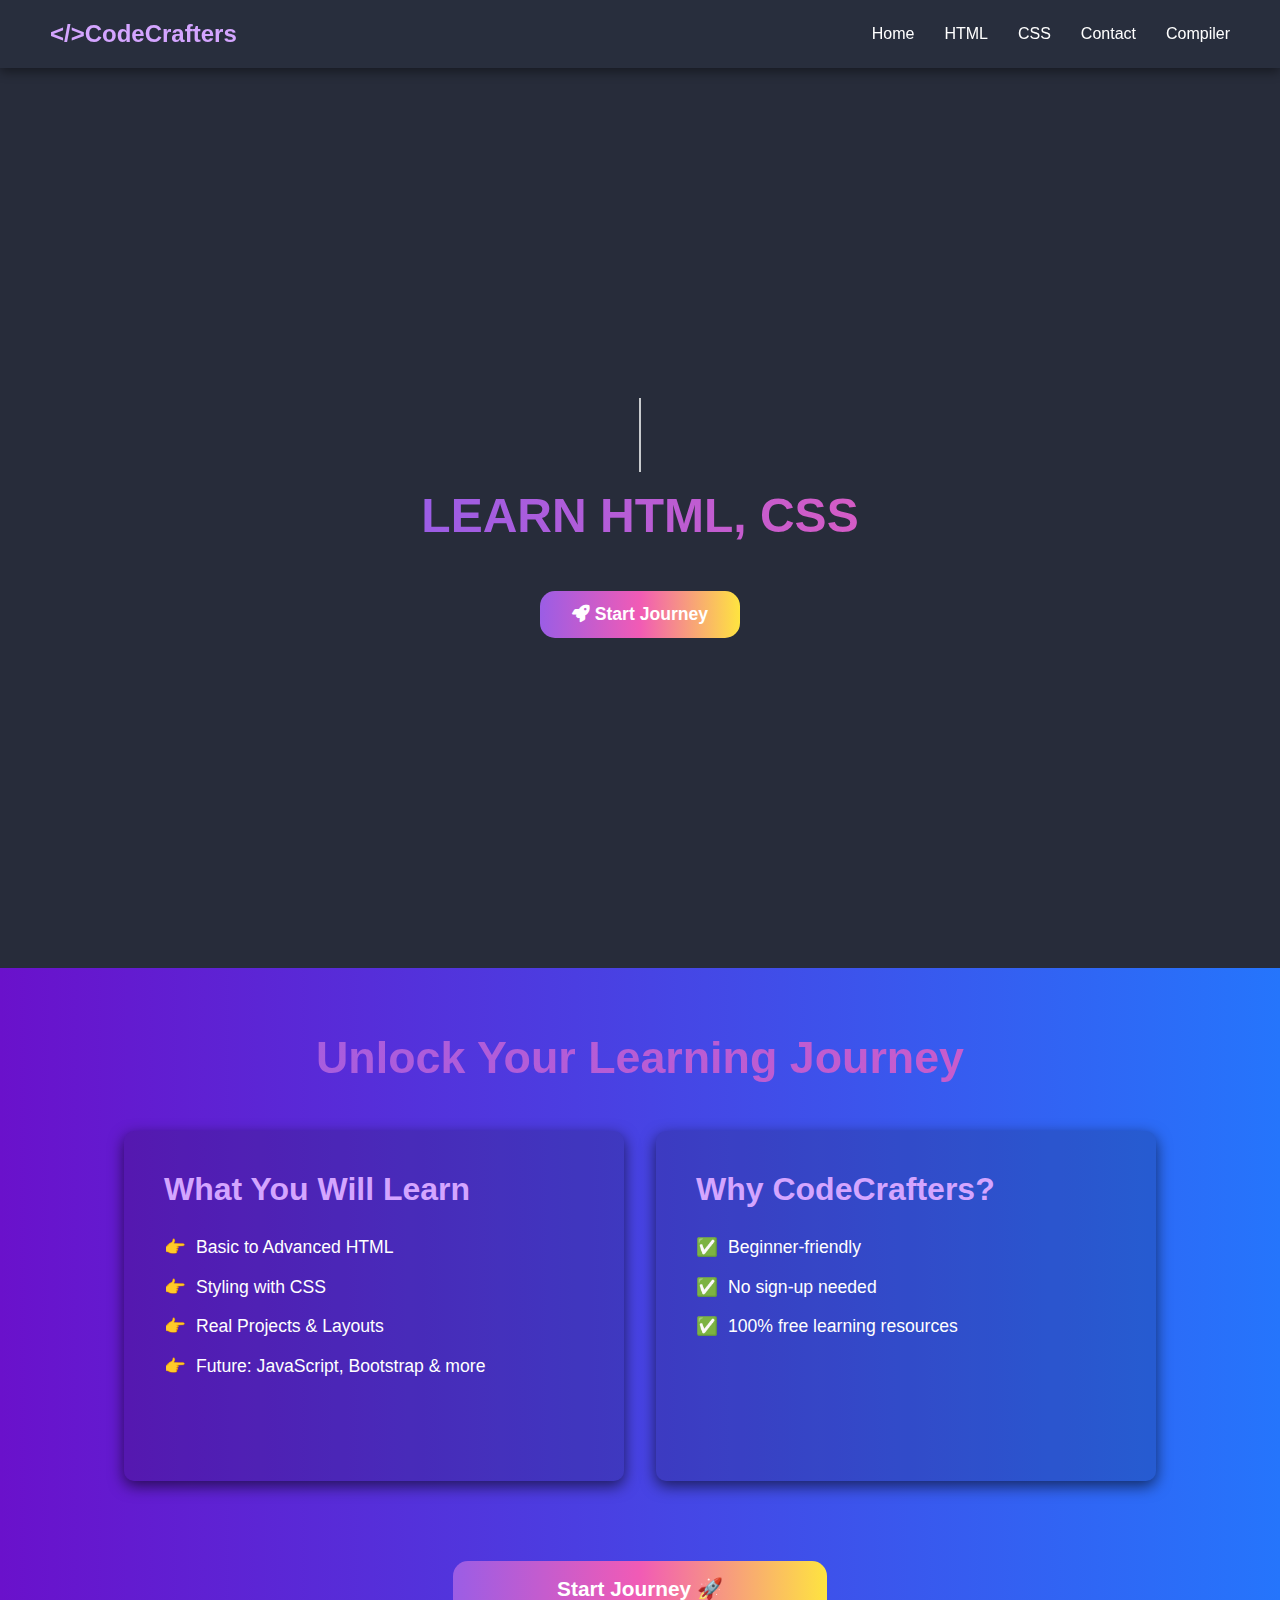
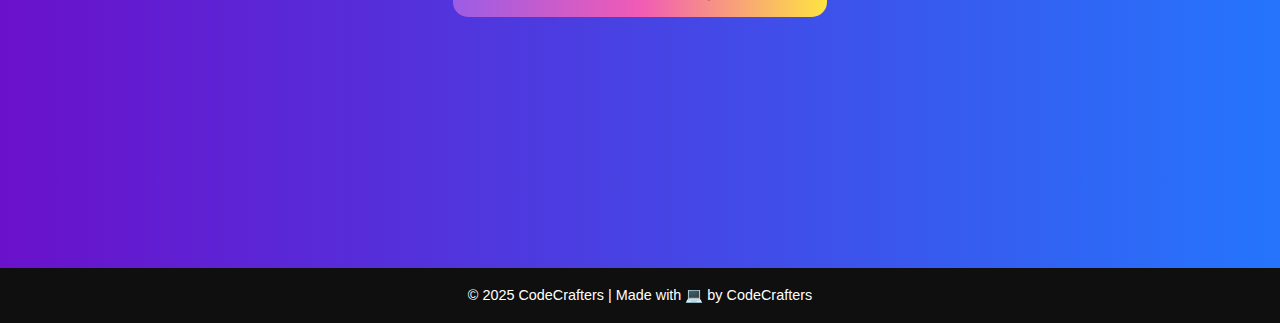
<file: index.html>
<!DOCTYPE html>
<html lang="en">
<head>
  <meta charset="UTF-8">
  <meta name="viewport" content="width=device-width, initial-scale=1.0">
  <title>CodeCrafters - Learn Front-End</title>
  <link rel="stylesheet" href="home-style.css">
  <link rel="stylesheet" href="https://cdnjs.cloudflare.com/ajax/libs/font-awesome/6.4.0/css/all.min.css">
</head>
<body>
  <!-- NAVIGATION BAR -->
  <header>
    <nav class="navbar">
      <div class="logo">
        <h1>&lt;/&gt;CodeCrafters</h1>
      </div>
      <div class="nav-links">
        <a href="/Project/index.html">Home</a>
        <a href="/Project/HTML/html-index.html">HTML</a>
        <a href="/Project/CSS/css-index.html">CSS</a>
        <a href="/Project/Contact/contact-index.html">Contact</a>
        <a href="/Project/Compiler/compiler-index.html" target="_blank">Compiler</a>
      </div>
    </nav>
  </header>
  

  <!-- HERO SECTION -->
  <section class="hero">
      <h1>WELCOME TO CODECRAFTERS</h1>
      <h2>LEARN HTML, CSS</h2>

      <div class="hero-buttons">
        <a href="#" class="start-btn">
          <i class="fas fa-rocket"></i> Start Journey
        </a>
      </div>
      
</section>

  <!-- MAIN CONTENT SECTION (TWO COLUMNS) -->
  <section class="main-content">
    <div class="headline">
      <h1>Unlock Your Learning Journey</h1>
    </div>
  
    <div class="columns">
      <div class="column">
        <h2>What You Will Learn</h2>
        <ul>
          <li> Basic to Advanced HTML</li>
          <li> Styling with CSS</li>
          <li> Real Projects & Layouts</li>
          <li> Future: JavaScript, Bootstrap & more</li>
        </ul>
      </div>
  
      <div class="column">
        <h2>Why CodeCrafters?</h2>
        <p> Beginner-friendly</p>
        <p> No sign-up needed</p>
        <p> 100% free learning resources</p>
      </div>
    </div>

    <div class="main-cta">
      <a href="#" class="start-btn2">Start Journey 🚀</a>
    </div>    
  </section>     

<!--FOOTER SECTION -->
<section class="footer-section">
    <footer>
      <p>© 2025 CodeCrafters | Made with 💻 by CodeCrafters</p>
    </footer>
  </section>
</body>
</html>
</file>
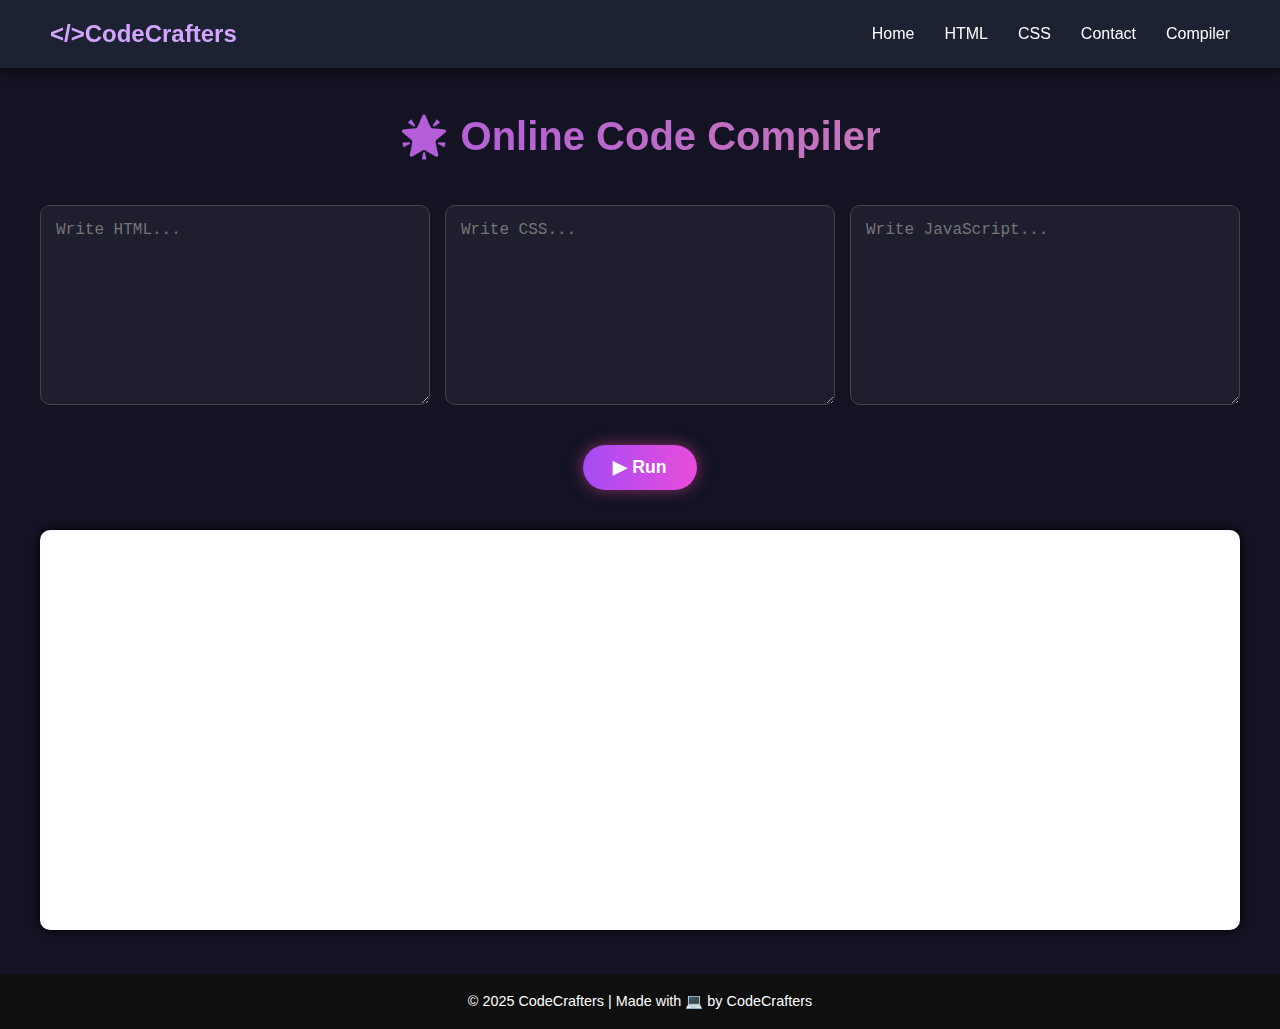
<file: Compiler/compiler-index.html>
<!DOCTYPE html>
<html lang="en">
<head>
  <meta charset="UTF-8" />
  <meta name="viewport" content="width=device-width, initial-scale=1.0"/>
  <title>CodeCrafters Compiler</title>
  <link rel="stylesheet" href="compiler-style.css" />
</head>
<body>
  <!-- NAVIGATION BAR -->
  <header>
    <nav class="navbar">
      <div class="logo">
        <h1>&lt;/&gt;CodeCrafters</h1>
      </div>
      <div class="nav-links">
        <a href="/Project/index.html">Home</a>
        <a href="/Project/HTML/html-index.html">HTML</a>
        <a href="/Project/CSS/css-index.html">CSS</a>
        <a href="/Project/Contact/contact-index.html">Contact</a>
        <a href="/Project/Compiler/compiler-index.html" target="_blank">Compiler</a>
      </div>
    </nav>
  </header>
  <section class="compiler-container">
    <h1 class="compiler-title">🌟 Online Code Compiler</h1>
    <div class="editor-box">
      <textarea id="html-code" placeholder="Write HTML..."></textarea>
      <textarea id="css-code" placeholder="Write CSS..."></textarea>
      <textarea id="js-code" placeholder="Write JavaScript..."></textarea>
    </div>
    <button onclick="runCode()" class="run-btn" id="runBtn">▶ Run</button>
    <iframe id="output"></iframe>
  </section>

  <script src="compiler-script.js"></script>

  <!--FOOTER SECTION -->
<section class="footer-section">
  <footer>
    <p>© 2025 CodeCrafters | Made with 💻 by CodeCrafters</p>
  </footer>
</section>
</body>
</html>
</file>
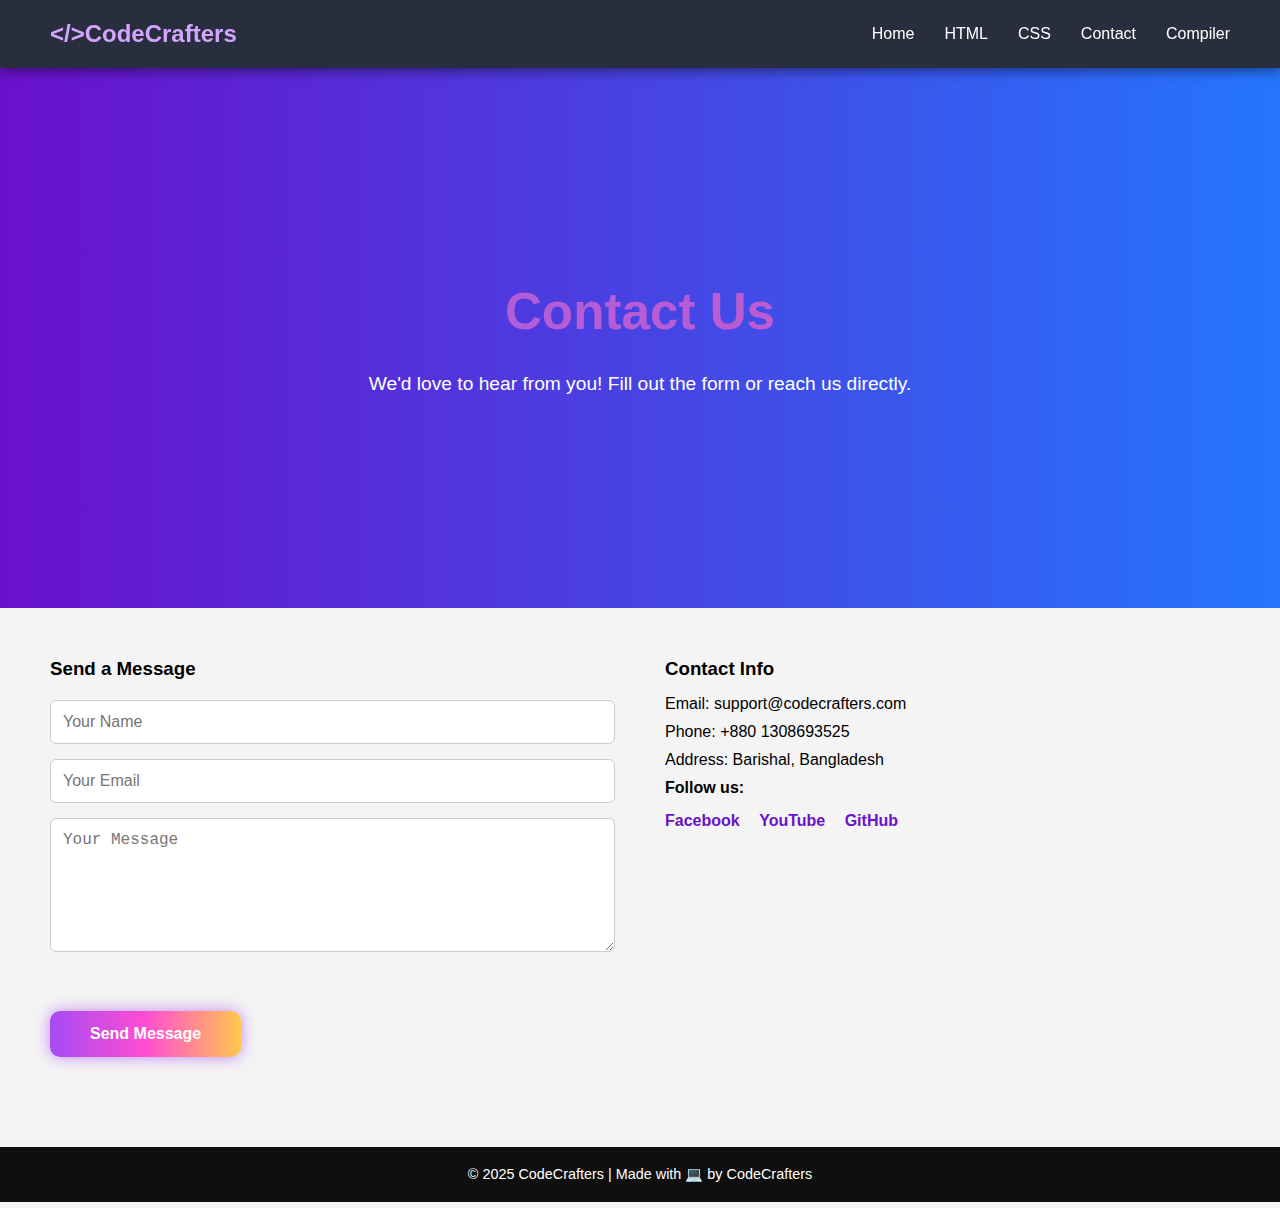
<file: Contact/contact-index.html>
<!DOCTYPE html>
<html lang="en">
<head>
  <meta charset="UTF-8">
  <meta name="viewport" content="width=device-width, initial-scale=1.0">
  <title>Contact - CodeCrafters</title>
  <link rel="stylesheet" href="contact-style.css">
</head>
<body>
      <!-- NAVIGATION BAR -->
  <header>
    <nav class="navbar">
      <div class="logo">
        <h1>&lt;/&gt;CodeCrafters</h1>
      </div>
      <div class="nav-links">
        <a href="/Project/index.html">Home</a>
        <a href="/Project/HTML/html-index.html">HTML</a>
        <a href="/Project/CSS/css-index.html">CSS</a>
        <a href="/Project/Contact/contact-index.html">Contact</a>
        <a href="/Project/Compiler/compiler-index.html" target="_blank">Compiler</a>
      </div>
    </nav>
  </header>

  <!-- HERO SECTION -->
  <section class="contact-hero">
    <div class="headline">
    <h1>Contact Us</h1>
    </div>
    <p>We'd love to hear from you! Fill out the form or reach us directly.</p>
  </section>

  <!-- CONTACT SECTION -->
  <section class="contact-container">
    <div class="contact-form">
      <h3>Send a Message</h3>
      <form action="https://formsubmit.co/mdimranhossen963@gmail.com" method="POST">
        <input type="hidden" name="_captcha" value="false">
        <input type="hidden" name="_next" value="https://imran-ugv.github.io/Project/Thank_You/thank-index.html">
        
        <input type="text" name="name" placeholder="Your Name" required>
        <input type="email" name="email" placeholder="Your Email" required>
        <textarea name="message" rows="6" placeholder="Your Message" required></textarea>
        
        <button type="submit">Send Message</button>
      </form>                   
    </div>

    <div class="contact-info">
      <h3>Contact Info</h3>
      <p>Email: support@codecrafters.com</p>
      <p>Phone: +880 1308693525</p>
      <p>Address: Barishal, Bangladesh</p>

      <h4>Follow us:</h4>
      <div class="social-links">
        <a href="https://www.facebook.com/ihanmahmud.963" target="_blank">Facebook</a>
        <a href="https://www.youtube.com/@mohammadimran1850" target="_blank">YouTube</a>
        <a href="#">GitHub</a>
      </div>
    </div>
  </section>

  <!--FOOTER SECTION -->
<section class="footer-section">
    <footer>
      <p>© 2025 CodeCrafters | Made with 💻 by CodeCrafters</p>
    </footer>
  </section>

</body>
</html>
</file>
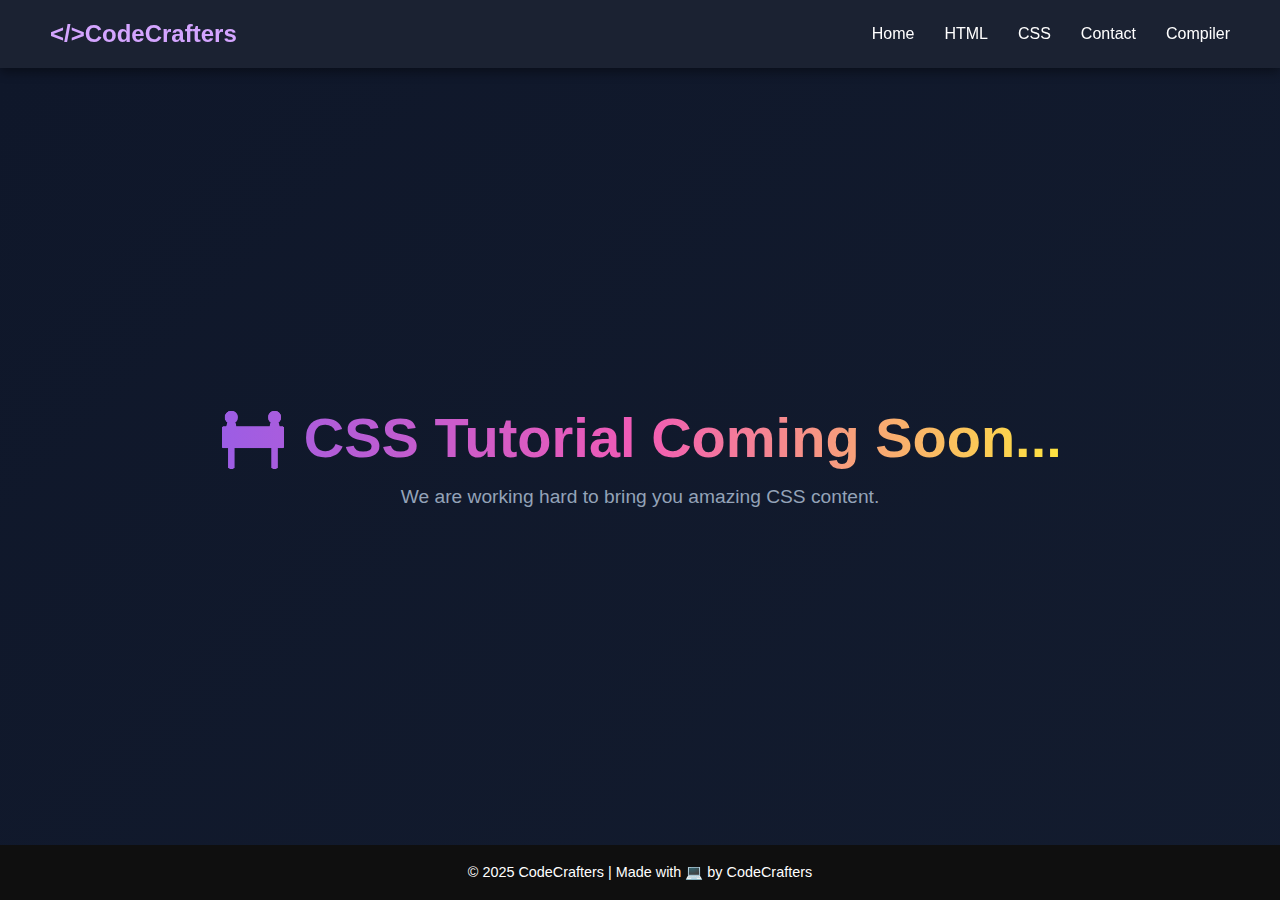
<file: CSS/css-index.html>
<!DOCTYPE html>
<html lang="en">
<head>
  <meta charset="UTF-8">
  <title>CSS - Coming Soon</title>
  <link rel="stylesheet" href="css-style.css"> <!-- External CSS linked here -->
</head>
<body>
    <div class="page-wrapper">
      <!-- NAVIGATION BAR -->
      <header>
        <nav class="navbar">
          <div class="logo">
            <h1>&lt;/&gt;CodeCrafters</h1>
          </div>
          <div class="nav-links">
            <a href="/Project/index.html">Home</a>
            <a href="/Project/HTML/html-index.html">HTML</a>
            <a href="/Project/CSS/css-index.html">CSS</a>
            <a href="/Project/Contact/contact-index.html">Contact</a>
            <a href="/Project/Compiler/compiler-index.html" target="_blank">Compiler</a>
          </div>
        </nav>
      </header>
  
      <!-- MAIN CONTENT -->
      <section class="main-content">
        <div class="hero-container">
          <h1 class="hero-heading">🚧 CSS Tutorial Coming Soon...</h1>
          <p class="hero-subtext">We are working hard to bring you amazing CSS content.</p>
        </div>
      </section>
  
      <!-- FOOTER -->
      <section class="footer-section">
        <footer>
          <p>© 2025 CodeCrafters | Made with 💻 by CodeCrafters</p>
        </footer>
      </section>
    </div>
  </body>   
</html>
</file>
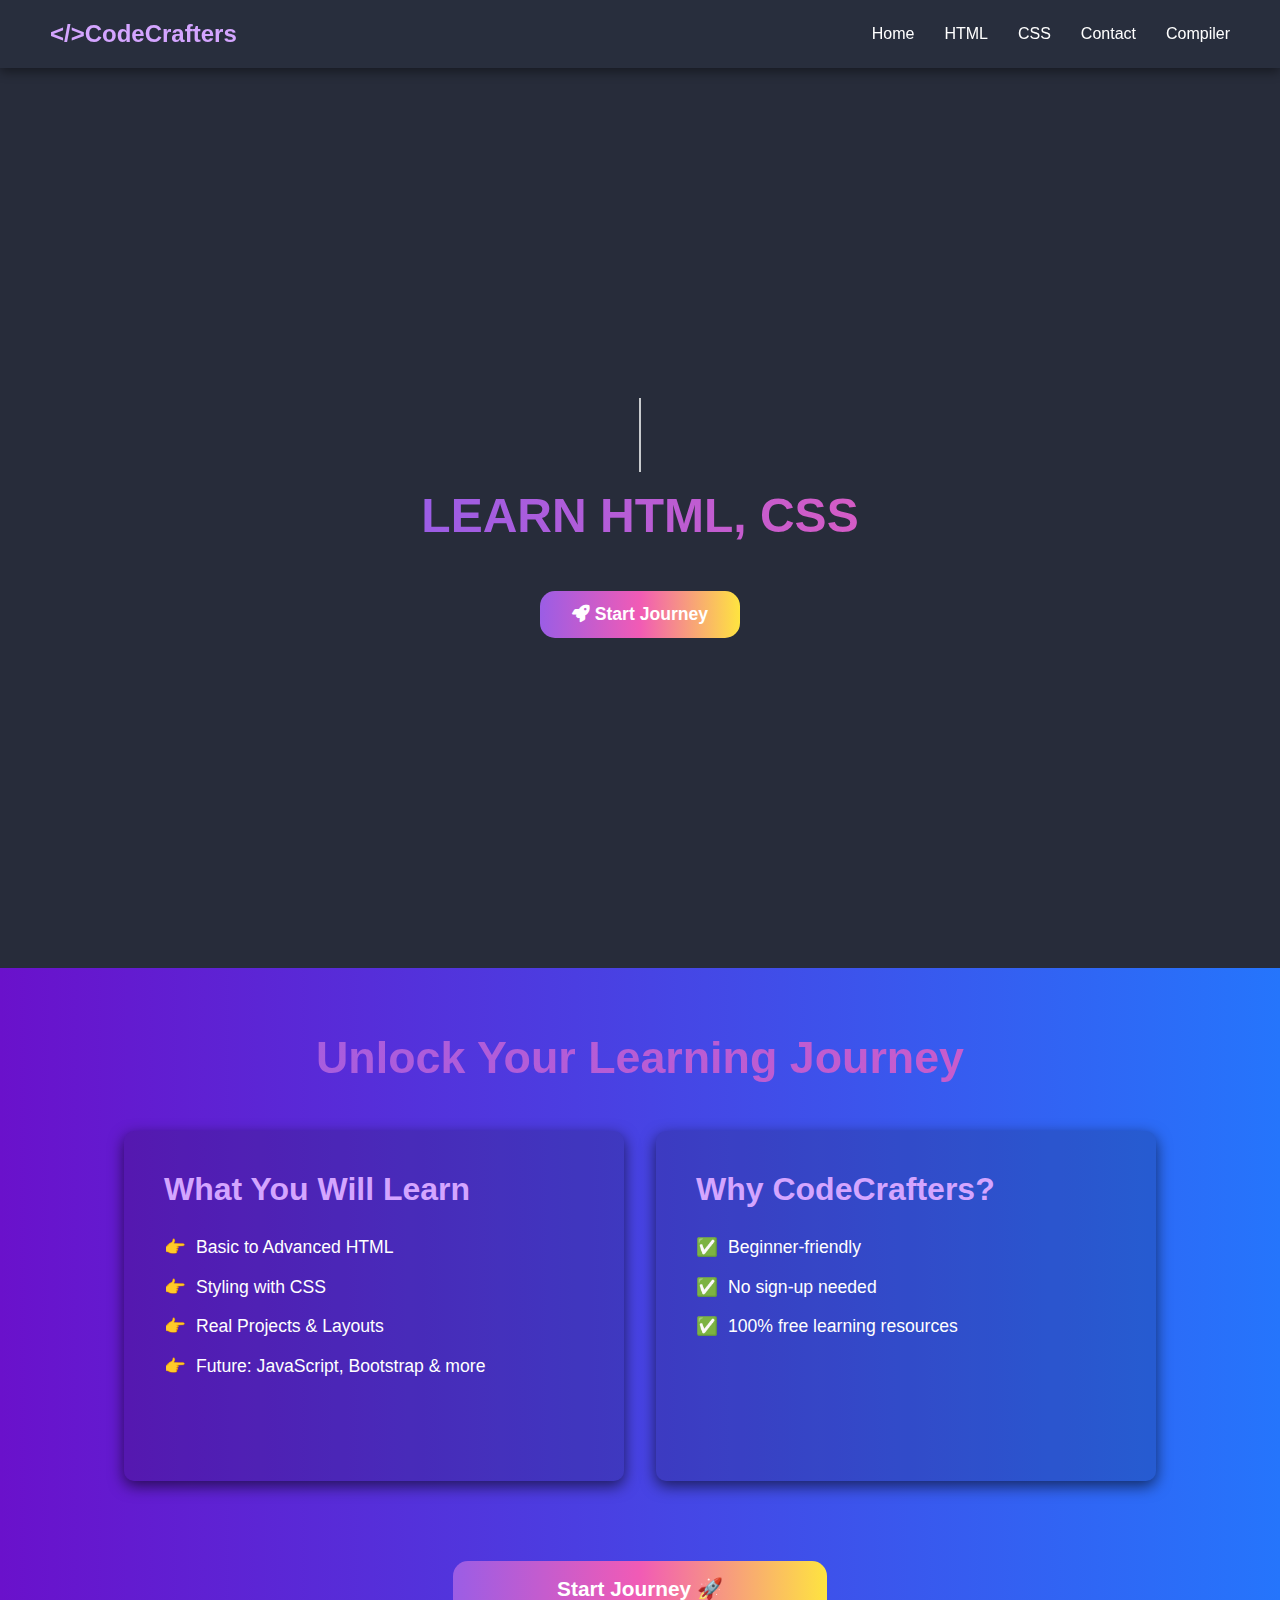
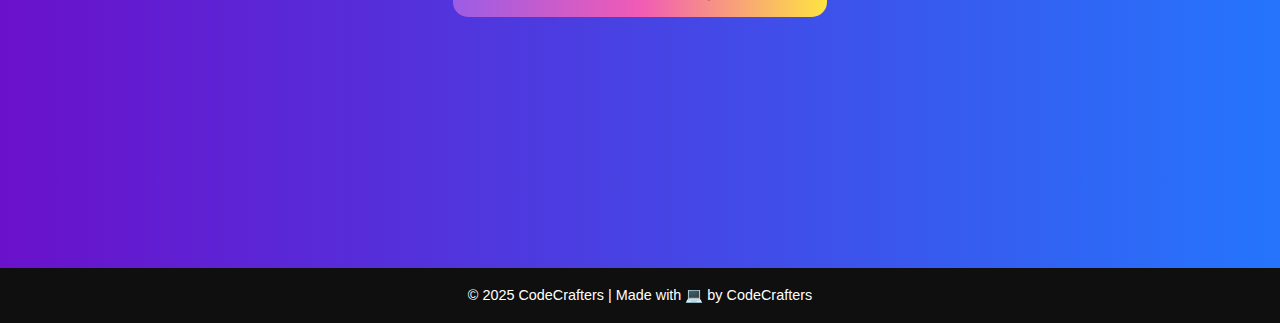
<file: Home/home-index.html>
<!DOCTYPE html>
<html lang="en">
<head>
  <meta charset="UTF-8">
  <meta name="viewport" content="width=device-width, initial-scale=1.0">
  <title>CodeCrafters - Learn Front-End</title>
  <link rel="stylesheet" href="home-style.css">
  <link rel="stylesheet" href="https://cdnjs.cloudflare.com/ajax/libs/font-awesome/6.4.0/css/all.min.css">
</head>
<body>
  <!-- NAVIGATION BAR -->
  <header>
    <nav class="navbar">
      <div class="logo">
        <h1>&lt;/&gt;CodeCrafters</h1>
      </div>
      <div class="nav-links">
        <a href="../Home/home-index.html" target="_blank">Home</a>
        <a href="../HTML/html-index.html" target="_blank">HTML</a>
        <a href="../CSS/css-index.html" target="_blank">CSS</a>
        <a href="../Contact/contact-index.html" target="_blank">Contact</a>
        <a href="../Compiler/compiler-index.html" target="_blank">Compiler</a>
      </div>
    </nav>
  </header>
  

  <!-- HERO SECTION -->
  <section class="hero">
      <h1>WELCOME TO CODECRAFTERS</h1>
      <h2>LEARN HTML, CSS</h2>

      <div class="hero-buttons">
        <a href="#" class="start-btn">
          <i class="fas fa-rocket"></i> Start Journey
        </a>
      </div>
      
</section>

  <!-- MAIN CONTENT SECTION (TWO COLUMNS) -->
  <section class="main-content">
    <div class="headline">
      <h1>Unlock Your Learning Journey</h1>
    </div>
  
    <div class="columns">
      <div class="column">
        <h2>What You Will Learn</h2>
        <ul>
          <li> Basic to Advanced HTML</li>
          <li> Styling with CSS</li>
          <li> Real Projects & Layouts</li>
          <li> Future: JavaScript, Bootstrap & more</li>
        </ul>
      </div>
  
      <div class="column">
        <h2>Why CodeCrafters?</h2>
        <p> Beginner-friendly</p>
        <p> No sign-up needed</p>
        <p> 100% free learning resources</p>
      </div>
    </div>

    <div class="main-cta">
      <a href="#" class="start-btn2">Start Journey 🚀</a>
    </div>    
  </section>     

<!--FOOTER SECTION -->
<section class="footer-section">
    <footer>
      <p>© 2025 CodeCrafters | Made with 💻 by CodeCrafters</p>
    </footer>
  </section>
</body>
</html>
</file>
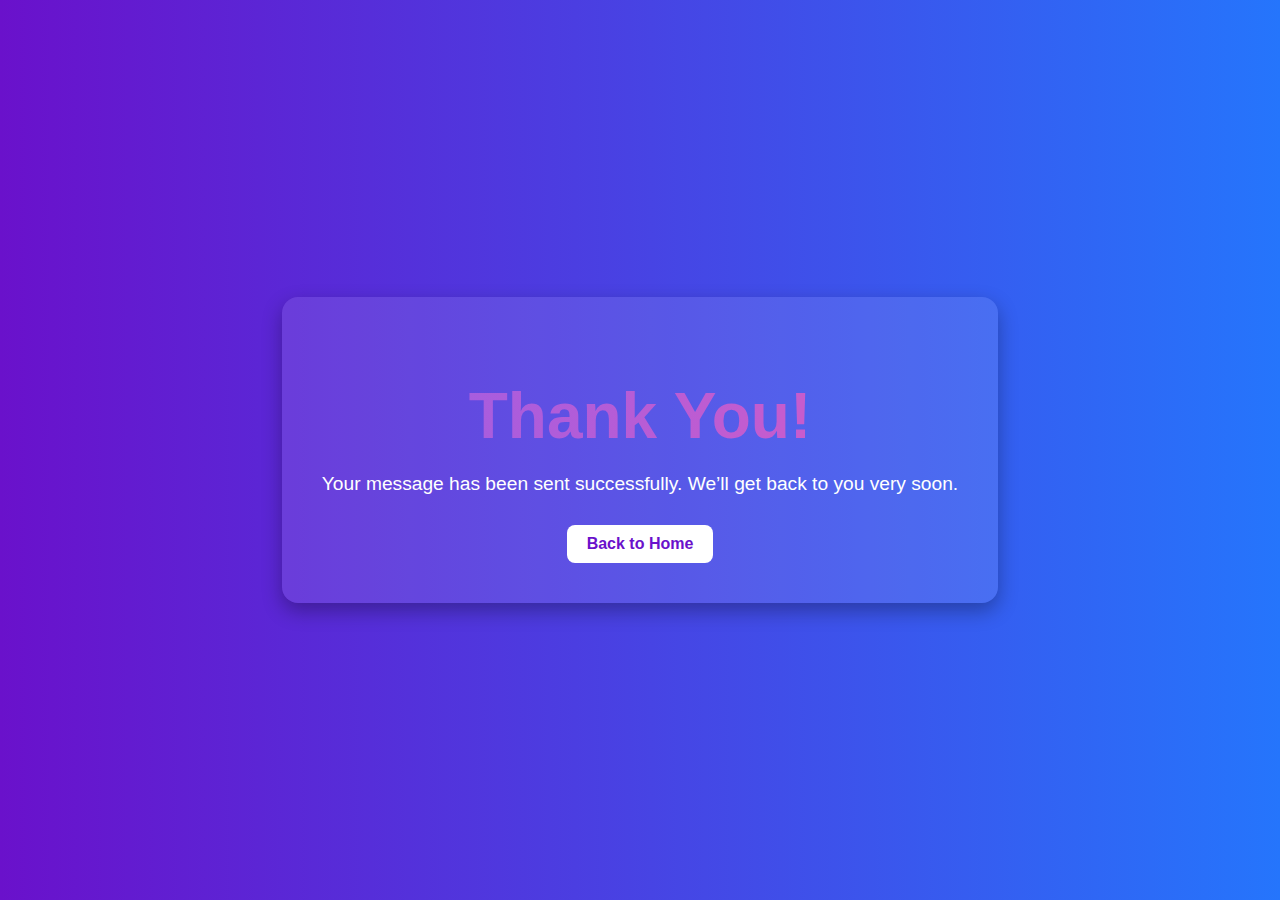
<file: Thank You/thank-index.html>
<!DOCTYPE html>
<html lang="en">
<head>
  <meta charset="UTF-8">
  <title>Thank You - CodeCrafters</title>
  <link rel="stylesheet" href="thank-style.css">
</head>
<body>
  <div class="thankyou-box">
    <h1>Thank You!</h1>
    <p>Your message has been sent successfully. We’ll get back to you very soon.</p>
    <a href="/Project/index.htmlgit">Back to Home</a>
  </div>
</body>
</html>
</file>
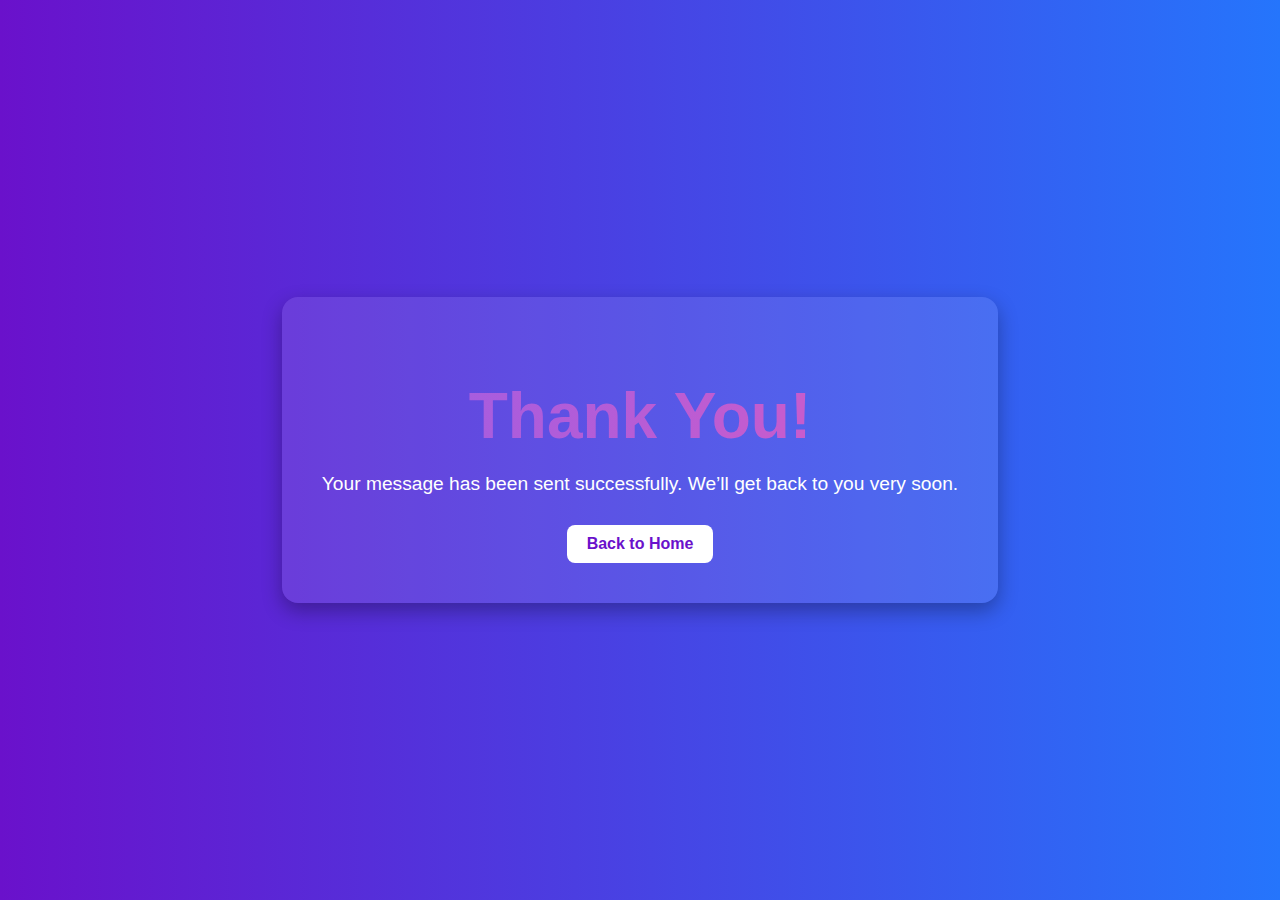
<file: Thank_You/thank-index.html>
<!DOCTYPE html>
<html lang="en">
<head>
  <meta charset="UTF-8">
  <title>Thank You - CodeCrafters</title>
  <link rel="stylesheet" href="thank-style.css">
</head>
<body>
  <div class="thankyou-box">
    <h1>Thank You!</h1>
    <p>Your message has been sent successfully. We’ll get back to you very soon.</p>
    <a href="/Project/index.html">Back to Home</a>
  </div>
</body>
</html>
</file>
<file: home-style.css>
* {
    margin: 0;
    padding: 0;
    box-sizing: border-box;
  }
  
  body {
    font-family: 'Segoe UI', sans-serif;
    background-color: #f4f4f4;
  }
  
  /* NAVBAR STYLE */
  header {
    position: sticky;
    top: 0;
    z-index: 999; /* Ensure it stays on top */
    background-color: #1c2333;
    padding: 20px 50px;
    box-shadow: 0 4px 10px rgba(0, 0, 0, 0.4);
  }

  header {
    transition: background-color 0.3s ease, box-shadow 0.3s ease;
  }

  header {
    background-color: rgba(28, 35, 51, 0.95); /* semi-transparent */
    backdrop-filter: blur(10px);
  }
      
  
  .navbar {
    display: flex;
    justify-content: space-between;
    align-items: center;
  }
  
  .logo h1 {
    color: #d4a5ff;
    font-size: 24px;
    font-weight: bold;
  }

  .logo h1:hover {
    color: #ffffff;
    text-shadow: 0 0 10px #d4a5ff;
    cursor: pointer;
  }  
  
  /* NAV LINKS */
  .nav-links {
    display: flex;
    gap: 30px;
  }
  
  .nav-links a {
    color: white;
    text-decoration: none;
    font-size: 16px;
    transition: color 0.3s ease;
  }
  
  .nav-links a:hover {
    color: #d4a5ff;
  }

  .hero {
    height: 100vh;
    background-color: #272c3a;
    color: #ffffff;
    display: flex;
    flex-direction: column; /* Stack items vertically */
    justify-content: center;
    align-items: center;
    text-align: center;
    gap: 1rem; /* Space between h1 and h2 */
  }
  
  .hero h1, .hero h2 {
    margin: 0;
  }
  
  
  .hero h1 {
    font-size: 4rem;
    font-weight: 800;
    overflow: hidden;
    white-space: nowrap;
    width: 0ch;
  
    background: linear-gradient(90deg, #9b5de5, #f15bb5, #fee440);
    background-size: 300% 300%;
    background-clip: text;
    background-clip: text;
    background-clip: text;
    background-clip: text;
    background-clip: text;
    -webkit-background-clip: text;
    -webkit-text-fill-color: transparent;
  
    border-right: 2px solid rgba(255, 255, 255, 0.75); /* Cursor */
    animation:
      typing 3s steps(24) 0.8s forwards,
      blink 0.7s step-end 0.8s 6; /* blink only during typing */
  }

  .hero h2 {
    font-size: 3rem;
    font-weight: 600;
    background: linear-gradient(90deg, #9b5de5, #f15bb5, #fee440);
    background-size: 300%;
    -webkit-background-clip: text;
    -webkit-text-fill-color: transparent;
    animation: gradientShift 5s infinite linear;
  }  
  

  /* Typing animation */
  @keyframes typing {
    from {
      width: 0ch;
    }
    to {
      width: 26ch; 
    }
  }
  
  @keyframes blink {
    50% {
      border-color: transparent;
    }
  }
  
  .hero h2::after {
    content: "";
    animation: hideCursor 0s forwards;
  }
  
  @keyframes hideCursor {
    to {
      border-right: none;
    }
  }
  
  /* Hero Button Container */
.hero-buttons {
  margin-top: 2rem;
}

/* Add glow animation keyframes */
@keyframes glowPulse {
  0% {
    box-shadow: 0 0 10px #9b5de5;
  }
  50% {
    box-shadow: 0 0 20px #f15bb5, 0 0 30px #fee440;
  }
  100% {
    box-shadow: 0 0 10px #9b5de5;
  }
}

/* Button styling */
.start-btn {
  display: inline-block;
  padding: 0.8rem 2rem;
  background: linear-gradient(90deg, #9b5de5, #f15bb5, #fee440);
  color: #fff;
  font-size: 1.1rem;
  font-weight: bold;
  border: none;
  border-radius: 15px;
  text-decoration: none;
  transition: transform 0.3s ease;
  animation: glowPulse 2s infinite;
}

/* Hover effect */
.start-btn:hover {
  transform: scale(1.07);
  cursor: pointer;
}

  
  /* Main Content Section */
.headline {
    width: 100%;
    text-align: center;
    margin-bottom: 2rem;
    color: white;
  }
  
  .headline h1 {
    font-size: 2.8rem;
    font-weight: 800;
    background: linear-gradient(90deg, #9b5de5, #f15bb5, #fee440);
    background-size: 300%;
    -webkit-background-clip: text;
    -webkit-text-fill-color: transparent;
    text-align: center;
    animation: gradientShift 5s infinite linear;
  }

  @keyframes gradientShift {
    0% {
      background-position: 0% 50%;
    }
    100% {
      background-position: 100% 50%;
    }
  }
  
  /* New flex container for the columns only */
  .content-wrapper {
    display: flex;
    justify-content: center;
    gap: 2rem;
    flex-wrap: wrap;
  }

  .main-content {
    min-height: 100vh;
    background: linear-gradient(to right, #6a11cb, #2575fc);
    padding: 4rem 2rem;
  }
  
  /* Headline stays on top */
  .headline {
    text-align: center;
    margin-bottom: 3rem;
  }
  
  .headline h1 {
    font-size: 2.8rem;
    color: #f15bb5;
  }
  
  /* Columns container with flex layout */
  .columns {
    display: flex;
    justify-content: center;
    align-items: stretch;
    gap: 2rem;
    flex-wrap: wrap;
  }
  
  /* Individual column box */
  .column {
    background-color: #0f0f0f29;
    color: white;
    padding: 2.5rem;
    border-radius: 10px;
    box-shadow: 0 5px 15px rgba(0, 0, 0, 0.6);
    flex: 1 1 450px;
    max-width: 500px;
    min-height: 350px;
  }
  
  /* Headings */
  .column h2 {
    margin-top: 0;
    margin-bottom: 1.5rem;
    font-size: 2rem;
    color: #d4a5ff;;
  }
  
  /* List text */
  .column ul, .column p {
    font-size: 1.1rem;
    line-height: 1.8;
    color: white;
    padding-left: 0;
  }
  
  /* Emoji bullets: Green, single icon */
  .column ul li {
    list-style: none;
    position: relative;
    padding-left: 2rem;
    margin-bottom: 0.5rem;
  }
  
  .column ul li::before {
    content: "👉";
    color: #00ff66;
    position: absolute;
    left: 0;
    top: 0;
  }
  
  /* Paragraph checkmark styling */
  .column p {
    position: relative;
    padding-left: 2rem;
    margin-bottom: 0.5rem;
  }
  
  .column p::before {
    content: "✅";
    color: #00ff66;
    position: absolute;
    left: 0;
    top: 0;
  }

  /* Main CTA container (centered below columns) */
.main-cta {
  width: 100%;
  margin-top: 5rem;
  text-align: center;
}

/* Button styling */
.start-btn2 {
  display: inline-block;
  padding: 1.0rem 6.5rem;
  background: linear-gradient(90deg, #9b5de5, #f15bb5, #fee440);
  color: white;
  font-size: 1.3rem;
  font-weight: 600;
  border: none;
  border-radius: 15px;
  text-decoration: none;
  animation: glowPulse 2s infinite;
  transition: transform 0.3s ease;
}

/* Hover effect */
.start-btn2:hover {
  transform: scale(1.08);
  cursor: pointer;
}

/* Glow animation */
@keyframes glowPulse {
  0% {
    box-shadow: 0 0 10px #9b5de5;
  }
  50% {
    box-shadow: 0 0 20px #f15bb5, 0 0 30px #fee440;
  }
  100% {
    box-shadow: 0 0 10px #9b5de5;
  }
}

  /* Footer section */
.footer-section {
    background-color: #0f0f0f;
    padding: 1.2rem 0;
    margin-top: 0rem;
    text-align: center;
    color: white;
    font-size: 0.9rem;
  }
</file>
<file: Compiler/compiler-style.css>
* {
    margin: 0;
    padding: 0;
    box-sizing: border-box;
  }
  
  body {
    font-family: 'Segoe UI', sans-serif;
    background-color: #131324;
    color: white;
    padding: 0px;
  }
  
    /* NAVBAR STYLE */
    header {
      position: sticky;
      top: 0;
      z-index: 999; /* Ensure it stays on top */
      background-color: #1c2333;
      padding: 20px 50px;
      box-shadow: 0 4px 10px rgba(0, 0, 0, 0.4);
    }
  
    header {
      transition: background-color 0.3s ease, box-shadow 0.3s ease;
    }
  
    header {
      background-color: rgba(28, 35, 51, 0.95); /* semi-transparent */
      backdrop-filter: blur(10px);
    }
        
    
    .navbar {
      display: flex;
      justify-content: space-between;
      align-items: center;
    }
    
    .logo h1 {
      color: #d4a5ff;
      font-size: 24px;
      font-weight: bold;
    }
  
    .logo h1:hover {
      color: #ffffff;
      text-shadow: 0 0 10px #d4a5ff;
      cursor: pointer;
    }  
    
    /* NAV LINKS */
    .nav-links {
      display: flex;
      gap: 30px;
    }
    
    .nav-links a {
      color: white;
      text-decoration: none;
      font-size: 16px;
      transition: color 0.3s ease;
    }
    
    .nav-links a:hover {
      color: #d4a5ff;
    }
  
  .compiler-title {
    text-align: center;
    font-size: 2.5rem;
    font-weight: bold;
    background: linear-gradient(270deg, #a64bf4, #ff4dd2, #ffc64d, #a64bf4);
    background-size: 600% 600%;
    -webkit-background-clip: text;
    -webkit-text-fill-color: transparent;
    animation: gradientAnimation 6s ease infinite;
    margin-bottom: 45px;
    margin-top: 45px;
  }
  
  @keyframes gradientAnimation {
    0% {
      background-position: 0% 50%;
    }
    50% {
      background-position: 100% 50%;
    }
    100% {
      background-position: 0% 50%;
    }
  }    
  
  .compiler-container {
    max-width: 1200px;
    margin: auto;
  }
  
  .editor-box {
    display: flex;
    gap: 15px;
    margin-bottom: 15px;
    flex-wrap: wrap;
    justify-content: center;
  }
  
  textarea {
    background-color: #1e1e2f;
    color: #fff;
    border: 1px solid #444;
    border-radius: 10px;
    padding: 15px;
    flex: 1;
    min-width: 300px;
    height: 200px;
    resize: vertical;
    font-size: 1rem;
    font-family: 'Courier New', monospace;
  }
  
  .run-btn {
    display: block;
    margin: 0 auto 40px auto;
    margin-top: 40px;
    background: linear-gradient(to right, #a64bf4, #ff4dd2, #ffc64d);
    color: #fff;
    padding: 14px 40px;
    font-size: 1rem;
    font-weight: bold;
    border: none;
    border-radius: 20px;
    box-shadow: 0 0 15px #a64bf4aa;
    cursor: pointer;
    transition: all 0.3s ease-in-out;
  }
  
  .run-btn:hover {
    box-shadow: 0 0 25px #ff4dd2aa, 0 0 35px #ffc64daa;
    transform: scale(1.05);
  }
  
  
  #runBtn {
    padding: 12px 30px;
    font-size: 1.1rem;
    font-weight: 600;
    border: none;
    border-radius: 50px;
    cursor: pointer;
    color: white;
    background: linear-gradient(90deg, #a64bf4, #ff4dd2, #ffc64d, #a64bf4);
    background-size: 400% 400%;
    animation: buttonGradient 5s ease infinite;
    box-shadow: 0 0 15px rgba(255, 78, 170, 0.5);
    transition: transform 0.3s ease, box-shadow 0.3s ease;
  }
  
  #runBtn:hover {
    transform: scale(1.05);
    box-shadow: 0 0 20px rgba(255, 78, 170, 0.7);
  }
  
  @keyframes buttonGradient {
    0% {
      background-position: 0% 50%;
    }
    50% {
      background-position: 100% 50%;
    }
    100% {
      background-position: 0% 50%;
    }
  }
  
  iframe {
    width: 100%;
    height: 400px;
    background: white;
    border: none;
    border-radius: 10px;
    box-shadow: 0 0 10px #000;
    margin-bottom: 40px;
  }

    /* Footer section */
.footer-section {
  background-color: #0f0f0f;
  padding: 1.2rem 0;
  margin-top: 0rem;
  text-align: center;
  color: white;
  font-size: 0.9rem;
}
</file>
<file: Contact/contact-style.css>
* {
    margin: 0;
    padding: 0;
    box-sizing: border-box;
  }
  
  body {
    font-family: 'Segoe UI', sans-serif;
    background-color: #f4f4f4;
  }
  
  /* NAVBAR STYLE */
  header {
    position: sticky;
    top: 0;
    z-index: 999; /* Ensure it stays on top */
    background-color: #1c2333;
    padding: 20px 50px;
    box-shadow: 0 4px 10px rgba(0, 0, 0, 0.4);
  }

  header {
    transition: background-color 0.3s ease, box-shadow 0.3s ease;
  }

  header {
    background-color: rgba(28, 35, 51, 0.95); /* semi-transparent */
    backdrop-filter: blur(10px);
  }
      
  
  .navbar {
    display: flex;
    justify-content: space-between;
    align-items: center;
  }
  
  .logo h1 {
    color: #d4a5ff;
    font-size: 24px;
    font-weight: bold;
  }

  .logo h1:hover {
    color: #ffffff;
    text-shadow: 0 0 10px #d4a5ff;
    cursor: pointer;
  }  
  
  /* NAV LINKS */
  .nav-links {
    display: flex;
    gap: 30px;
  }
  
  .nav-links a {
    color: white;
    text-decoration: none;
    font-size: 16px;
    transition: color 0.3s ease;
  }
  
  .nav-links a:hover {
    color: #d4a5ff;
  }

/* CONTACT HERO */
.contact-hero {
    height: 60vh;
    background: linear-gradient(to right, #6a11cb, #2575fc);
    color: white;
    display: flex;
    flex-direction: column;
    justify-content: center;
    align-items: center;
    text-align: center;
    padding: 20px;
  }

  .headline {
    width: 100%;
    text-align: center;
    margin-bottom: 2rem;
    color: white;
  }
  
  .headline h1 {
    font-size: 3.2rem;
    font-weight: 800;
    background: linear-gradient(90deg, #9b5de5, #f15bb5, #fee440);
    background-size: 300%;
    -webkit-background-clip: text;
    -webkit-text-fill-color: transparent;
    text-align: center;
    animation: gradientShift 5s infinite linear;
  }

  @keyframes gradientShift {
    0% {
      background-position: 0% 50%;
    }
    100% {
      background-position: 100% 50%;
    }
  }
  
  .contact-hero p {
    font-size: 1.2rem;
  }
  
  /* CONTACT CONTAINER */
  .contact-container {
    display: flex;
    flex-wrap: wrap;
    padding: 50px;
    gap: 50px;
    justify-content: center;
    background-color: #f4f4f4;
  }
  
  /* FORM SECTION */
  .contact-form {
    flex: 1;
    min-width: 300px;
  }
  
  .contact-form h3 {
    margin-bottom: 20px;
  }
  
  .contact-form form input,
  .contact-form form textarea {
    width: 100%;
    padding: 12px;
    margin-bottom: 15px;
    border: 1px solid #ccc;
    border-radius: 6px;
    font-size: 1rem;
  }
  
  .contact-form button {
    display: inline-block;
    margin: 0 auto 40px auto;
    margin-top: 40px;
    background: linear-gradient(to right, #a64bf4, #ff4dd2, #ffc64d);
    color: #fff;
    padding: 14px 40px;
    font-size: 1rem;
    font-weight: bold;
    border: none;
    border-radius: 10px;
    box-shadow: 0 0 15px #a64bf4aa;
    cursor: pointer;
    transition: all 0.3s ease-in-out;
  }
  
  .contact-form button:hover {
    transform: scale(1.08);
    cursor: pointer;
  }

  #Ctn_Btn {
    padding: 12px 30px;
    font-size: 1.1rem;
    font-weight: 600;
    border: none;
    border-radius: 50px;
    cursor: pointer;
    color: white;
    background: linear-gradient(90deg, #a64bf4, #ff4dd2, #ffc64d, #a64bf4);
    background-size: 400% 400%;
    animation: buttonGradient 6s ease infinite;
    box-shadow: 0 0 20px rgba(255, 78, 170, 0.7), 0 0 30px rgba(255, 78, 170, 0.4);
    transition: transform 0.3s ease, box-shadow 0.3s ease;
  }
  
  #Ctn_Btn:hover {
    transform: scale(1.05);
    box-shadow: 0 0 30px rgba(255, 78, 170, 0.9), 0 0 60px rgba(255, 78, 170, 0.6);
  }
  
  @keyframes buttonGradient {
    0% {
      background-position: 0% 50%;
    }
    50% {
      background-position: 100% 50%;
    }
    100% {
      background-position: 0% 50%;
    }
  }
   
  
  /* CONTACT INFO */
  .contact-info {
    flex: 1;
    min-width: 300px;
  }
  
  .contact-info h3, .contact-info h4 {
    margin-bottom: 15px;
  }
  
  .contact-info p {
    margin: 10px 0;
  }
  
  .social-links a {
    display: inline-block;
    margin-right: 15px;
    text-decoration: none;
    color: #6a11cb;
    font-weight: bold;
    transition: color 0.3s ease;
  }
  
  .social-links a:hover {
    color: #2575fc;
  }

    /* Footer section */
.footer-section {
    background-color: #0f0f0f;
    padding: 1.2rem 0;
    margin-top: 0rem;
    text-align: center;
    color: white;
    font-size: 0.9rem;
  }
</file>
<file: Home/home-style.css>
* {
    margin: 0;
    padding: 0;
    box-sizing: border-box;
  }
  
  body {
    font-family: 'Segoe UI', sans-serif;
    background-color: #f4f4f4;
  }
  
  /* NAVBAR STYLE */
  header {
    position: sticky;
    top: 0;
    z-index: 999; /* Ensure it stays on top */
    background-color: #1c2333;
    padding: 20px 50px;
    box-shadow: 0 4px 10px rgba(0, 0, 0, 0.4);
  }

  header {
    transition: background-color 0.3s ease, box-shadow 0.3s ease;
  }

  header {
    background-color: rgba(28, 35, 51, 0.95); /* semi-transparent */
    backdrop-filter: blur(10px);
  }
      
  
  .navbar {
    display: flex;
    justify-content: space-between;
    align-items: center;
  }
  
  .logo h1 {
    color: #d4a5ff;
    font-size: 24px;
    font-weight: bold;
  }

  .logo h1:hover {
    color: #ffffff;
    text-shadow: 0 0 10px #d4a5ff;
    cursor: pointer;
  }  
  
  /* NAV LINKS */
  .nav-links {
    display: flex;
    gap: 30px;
  }
  
  .nav-links a {
    color: white;
    text-decoration: none;
    font-size: 16px;
    transition: color 0.3s ease;
  }
  
  .nav-links a:hover {
    color: #d4a5ff;
  }

  .hero {
    height: 100vh;
    background-color: #272c3a;
    color: #ffffff;
    display: flex;
    flex-direction: column; /* Stack items vertically */
    justify-content: center;
    align-items: center;
    text-align: center;
    gap: 1rem; /* Space between h1 and h2 */
  }
  
  .hero h1, .hero h2 {
    margin: 0;
  }
  
  
  .hero h1 {
    font-size: 4rem;
    font-weight: 800;
    overflow: hidden;
    white-space: nowrap;
    width: 0ch;
  
    background: linear-gradient(90deg, #9b5de5, #f15bb5, #fee440);
    background-size: 300% 300%;
    background-clip: text;
    background-clip: text;
    background-clip: text;
    background-clip: text;
    background-clip: text;
    -webkit-background-clip: text;
    -webkit-text-fill-color: transparent;
  
    border-right: 2px solid rgba(255, 255, 255, 0.75); /* Cursor */
    animation:
      typing 3s steps(24) 0.8s forwards,
      blink 0.7s step-end 0.8s 6; /* blink only during typing */
  }

  .hero h2 {
    font-size: 3rem;
    font-weight: 600;
    background: linear-gradient(90deg, #9b5de5, #f15bb5, #fee440);
    background-size: 300%;
    -webkit-background-clip: text;
    -webkit-text-fill-color: transparent;
    animation: gradientShift 5s infinite linear;
  }  
  

  /* Typing animation */
  @keyframes typing {
    from {
      width: 0ch;
    }
    to {
      width: 26ch; 
    }
  }
  
  @keyframes blink {
    50% {
      border-color: transparent;
    }
  }
  
  .hero h2::after {
    content: "";
    animation: hideCursor 0s forwards;
  }
  
  @keyframes hideCursor {
    to {
      border-right: none;
    }
  }
  
  /* Hero Button Container */
.hero-buttons {
  margin-top: 2rem;
}

/* Add glow animation keyframes */
@keyframes glowPulse {
  0% {
    box-shadow: 0 0 10px #9b5de5;
  }
  50% {
    box-shadow: 0 0 20px #f15bb5, 0 0 30px #fee440;
  }
  100% {
    box-shadow: 0 0 10px #9b5de5;
  }
}

/* Button styling */
.start-btn {
  display: inline-block;
  padding: 0.8rem 2rem;
  background: linear-gradient(90deg, #9b5de5, #f15bb5, #fee440);
  color: #fff;
  font-size: 1.1rem;
  font-weight: bold;
  border: none;
  border-radius: 15px;
  text-decoration: none;
  transition: transform 0.3s ease;
  animation: glowPulse 2s infinite;
}

/* Hover effect */
.start-btn:hover {
  transform: scale(1.07);
  cursor: pointer;
}

  
  /* Main Content Section */
.headline {
    width: 100%;
    text-align: center;
    margin-bottom: 2rem;
    color: white;
  }
  
  .headline h1 {
    font-size: 2.8rem;
    font-weight: 800;
    background: linear-gradient(90deg, #9b5de5, #f15bb5, #fee440);
    background-size: 300%;
    -webkit-background-clip: text;
    -webkit-text-fill-color: transparent;
    text-align: center;
    animation: gradientShift 5s infinite linear;
  }

  @keyframes gradientShift {
    0% {
      background-position: 0% 50%;
    }
    100% {
      background-position: 100% 50%;
    }
  }
  
  /* New flex container for the columns only */
  .content-wrapper {
    display: flex;
    justify-content: center;
    gap: 2rem;
    flex-wrap: wrap;
  }

  .main-content {
    min-height: 100vh;
    background: linear-gradient(to right, #6a11cb, #2575fc);
    padding: 4rem 2rem;
  }
  
  /* Headline stays on top */
  .headline {
    text-align: center;
    margin-bottom: 3rem;
  }
  
  .headline h1 {
    font-size: 2.8rem;
    color: #f15bb5;
  }
  
  /* Columns container with flex layout */
  .columns {
    display: flex;
    justify-content: center;
    align-items: stretch;
    gap: 2rem;
    flex-wrap: wrap;
  }
  
  /* Individual column box */
  .column {
    background-color: #0f0f0f29;
    color: white;
    padding: 2.5rem;
    border-radius: 10px;
    box-shadow: 0 5px 15px rgba(0, 0, 0, 0.6);
    flex: 1 1 450px;
    max-width: 500px;
    min-height: 350px;
  }
  
  /* Headings */
  .column h2 {
    margin-top: 0;
    margin-bottom: 1.5rem;
    font-size: 2rem;
    color: #d4a5ff;;
  }
  
  /* List text */
  .column ul, .column p {
    font-size: 1.1rem;
    line-height: 1.8;
    color: white;
    padding-left: 0;
  }
  
  /* Emoji bullets: Green, single icon */
  .column ul li {
    list-style: none;
    position: relative;
    padding-left: 2rem;
    margin-bottom: 0.5rem;
  }
  
  .column ul li::before {
    content: "👉";
    color: #00ff66;
    position: absolute;
    left: 0;
    top: 0;
  }
  
  /* Paragraph checkmark styling */
  .column p {
    position: relative;
    padding-left: 2rem;
    margin-bottom: 0.5rem;
  }
  
  .column p::before {
    content: "✅";
    color: #00ff66;
    position: absolute;
    left: 0;
    top: 0;
  }

  /* Main CTA container (centered below columns) */
.main-cta {
  width: 100%;
  margin-top: 5rem;
  text-align: center;
}

/* Button styling */
.start-btn2 {
  display: inline-block;
  padding: 1.0rem 6.5rem;
  background: linear-gradient(90deg, #9b5de5, #f15bb5, #fee440);
  color: white;
  font-size: 1.3rem;
  font-weight: 600;
  border: none;
  border-radius: 15px;
  text-decoration: none;
  animation: glowPulse 2s infinite;
  transition: transform 0.3s ease;
}

/* Hover effect */
.start-btn2:hover {
  transform: scale(1.08);
  cursor: pointer;
}

/* Glow animation */
@keyframes glowPulse {
  0% {
    box-shadow: 0 0 10px #9b5de5;
  }
  50% {
    box-shadow: 0 0 20px #f15bb5, 0 0 30px #fee440;
  }
  100% {
    box-shadow: 0 0 10px #9b5de5;
  }
}

  /* Footer section */
.footer-section {
    background-color: #0f0f0f;
    padding: 1.2rem 0;
    margin-top: 0rem;
    text-align: center;
    color: white;
    font-size: 0.9rem;
  }
</file>
<file: Thank You/thank-style.css>
body {
    margin: 0;
    padding: 0;
    background: linear-gradient(to right, #6a11cb, #2575fc);
    font-family: 'Segoe UI', sans-serif;
    display: flex;
    justify-content: center;
    align-items: center;
    height: 100vh;
    color: white;
    text-align: center;
  }
  
  .thankyou-box {
    max-width: 750px;
    padding: 40px;
    background-color: rgba(255, 255, 255, 0.1);
    border-radius: 16px;
    box-shadow: 0 8px 20px rgba(0,0,0,0.3);
  }
  
  .thankyou-box h1 {
    font-size: 4rem;
    margin-bottom: 20px;
    background: linear-gradient(90deg, #9b5de5, #f15bb5, #fee440);
    background-size: 300%;
    -webkit-background-clip: text;
    -webkit-text-fill-color: transparent;
    animation: gradientShift 5s infinite linear;
  }
  
  @keyframes gradientShift {
    0% {
      background-position: 0% 50%;
    }
    100% {
      background-position: 100% 50%;
    }
  }
  
  
  .thankyou-box p {
    font-size: 1.2rem;
    margin-bottom: 30px;
  }
  
  .thankyou-box a {
    display: inline-block;
    padding: 10px 20px;
    background: #ffffff;
    color: #6a11cb;
    text-decoration: none;
    font-weight: bold;
    border-radius: 8px;
    transition: background 0.3s ease;
  }
  
  .thankyou-box a:hover {
    background: #ddd;
  }
</file>
<file: Thank_You/thank-style.css>
body {
    margin: 0;
    padding: 0;
    background: linear-gradient(to right, #6a11cb, #2575fc);
    font-family: 'Segoe UI', sans-serif;
    display: flex;
    justify-content: center;
    align-items: center;
    height: 100vh;
    color: white;
    text-align: center;
  }
  
  .thankyou-box {
    max-width: 750px;
    padding: 40px;
    background-color: rgba(255, 255, 255, 0.1);
    border-radius: 16px;
    box-shadow: 0 8px 20px rgba(0,0,0,0.3);
  }
  
  .thankyou-box h1 {
    font-size: 4rem;
    margin-bottom: 20px;
    background: linear-gradient(90deg, #9b5de5, #f15bb5, #fee440);
    background-size: 300%;
    -webkit-background-clip: text;
    -webkit-text-fill-color: transparent;
    animation: gradientShift 5s infinite linear;
  }
  
  @keyframes gradientShift {
    0% {
      background-position: 0% 50%;
    }
    100% {
      background-position: 100% 50%;
    }
  }
  
  
  .thankyou-box p {
    font-size: 1.2rem;
    margin-bottom: 30px;
  }
  
  .thankyou-box a {
    display: inline-block;
    padding: 10px 20px;
    background: #ffffff;
    color: #6a11cb;
    text-decoration: none;
    font-weight: bold;
    border-radius: 8px;
    transition: background 0.3s ease;
  }
  
  .thankyou-box a:hover {
    background: #ddd;
  }
</file>
<file: CSS/css-style.css>
/* GLOBAL RESET & BODY */
* {
  margin: 0;
  padding: 0;
  box-sizing: border-box;
}

body {
  background-color: #0f172a;
  color: white;
  font-family: Arial, sans-serif;
  margin: 0;
  min-height: 100vh;
}

/* FLEX CONTAINER FOR PAGE */
.page-wrapper {
  display: flex;
  flex-direction: column;
  min-height: 100vh;
}

/* NAVBAR remains same */
header {
  position: sticky;
  top: 0;
  z-index: 999;
  background-color: rgba(28, 35, 51, 0.95);
  backdrop-filter: blur(10px);
  padding: 20px 50px;
  box-shadow: 0 4px 10px rgba(0, 0, 0, 0.4);
}

.navbar {
  display: flex;
  justify-content: space-between;
  align-items: center;
}

.logo h1 {
  color: #d4a5ff;
  font-size: 24px;
  font-weight: bold;
}

.logo h1:hover {
  color: #ffffff;
  text-shadow: 0 0 10px #d4a5ff;
  cursor: pointer;
}

.nav-links {
  display: flex;
  gap: 30px;
}

.nav-links a {
  color: white;
  text-decoration: none;
  font-size: 16px;
  transition: color 0.3s ease;
}

.nav-links a:hover {
  color: #d4a5ff;
}

/* MAIN CONTENT */
.main-content {
  flex: 1;
  display: flex;
  align-items: center;
  justify-content: center;
  background: linear-gradient(135deg, #0f172a, #1e293b);
  background-size: 400% 400%;
  animation: gradientBG 15s ease infinite;
  color: #f1f5f9;
  padding: 2rem;
}

.hero-container {
  text-align: center;
  padding: 20px;
}

.hero-heading {
  font-size: 3.5rem;
  font-weight: bold;
  background: linear-gradient(90deg, #9b5de5, #f15bb5, #fee440);
  -webkit-background-clip: text;
  -webkit-text-fill-color: transparent;
  animation: bounceFade 2s ease-in-out infinite;
}

.hero-subtext {
  font-size: 1.2rem;
  margin-top: 15px;
  color: #94a3b8;
  animation: fadeInUp 2s ease-in;
}

/* FOOTER */
.footer-section {
  background-color: #0f0f0f;
  padding: 1.2rem 0;
  text-align: center;
  color: white;
  font-size: 0.9rem;
}

/* Animations */
@keyframes gradientBG {
  0% { background-position: 0% 50%; }
  50% { background-position: 100% 50%; }
  100% { background-position: 0% 50%; }
}

@keyframes bounceFade {
  0%, 100% { transform: translateY(0); opacity: 1; }
  50% { transform: translateY(-10px); opacity: 0.9; }
}

@keyframes fadeInUp {
  0% { opacity: 0; transform: translateY(20px); }
  100% { opacity: 1; transform: translateY(0); }
}
</file>
